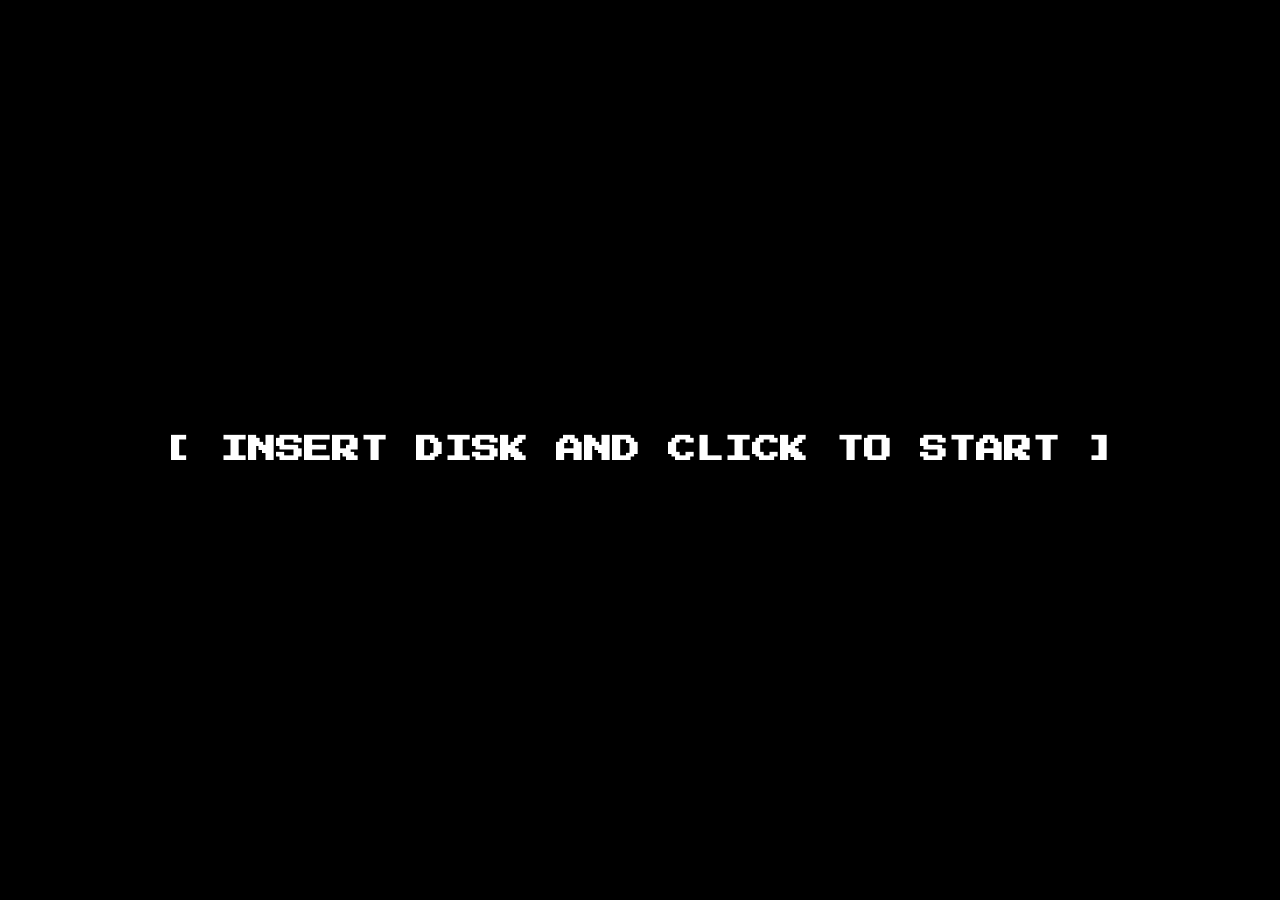
<file: Music_Disk/index.html>
<!DOCTYPE html>
<html lang="de">
<head>
    <meta charset="UTF-8">
    <meta name="viewport" content="width=device-width, initial-scale=1.0">
    <title>Retro Scene Music-Disk</title>
    <link rel="stylesheet" href="style.css">
    <!-- Retro Fonts laden -->
    <link href="https://fonts.googleapis.com/css2?family=Press+Start+2P&family=VT323&display=swap" rel="stylesheet">
</head>
<body class="theme-c64"> <!-- Start-Theme ist C64 -->

    <!-- Boot Screen: Notwendig für Web Audio API Start -->
    <div id="boot-screen">
        <h1 class="blink">[ INSERT DISK AND CLICK TO START ]</h1>
    </div>

    <!-- Haupt-Demo-Interface (anfangs versteckt) -->
    <div id="demo-container" class="hidden">
        
        <!-- ZONE 1: Das Spektakel (40% Höhe) -->
        <div id="visual-zone">
            <canvas id="demo-canvas"></canvas>
            <div class="scanlines"></div> <!-- CRT Monitor Effekt -->
        </div>

        <!-- ZONE 2 & 3: Player und Museum (50% Höhe) -->
        <div id="ui-zone">
            
            <!-- Linke Spalte: Player & Tracklist -->
            <div id="player-panel">
                <div class="system-tabs">
                    <button class="tab-btn active" onclick="setTheme('theme-c64')">C64</button>
                    <button class="tab-btn" onclick="setTheme('theme-amiga')">AMIGA</button>
                    <button class="tab-btn" onclick="setTheme('theme-atari')">ATARI ST</button>
                </div>
                
                <ul id="tracklist">

                    <!-- Die anderen Tracks werden später dynamisch per JS geladen -->
                </ul>
                
                <div class="controls">
                    <button id="btn-prev">⏮</button>
                    <button id="btn-play">▶ / ⏸</button>
                    <button id="btn-next">⏭</button>
                </div>
                <!-- NEU: Lautstärkeregler -->
                <div class="volume-control">
                    <label>VOL</label>
                    <input type="range" id="volume-slider" min="0" max="1" step="0.01" value="0.5">
                </div>
            </div>

            <!-- Rechte Spalte: Museum / Info -->
            <div id="museum-panel">
                <div class="museum-header">
                    <h2>>>> INFO: MOS Technology SID 6581</h2>
                </div>
                <div class="museum-content" id="info-text">
                    <p>Der Sound Interface Device (SID) wurde von Bob Yannes entwickelt. Er ist kein simpler "Piepser", sondern ein vollwertiger, subtraktiver Synthesizer auf einem Chip.</p>
                    <p><strong>Aktueller Composer: Rob Hubbard</strong><br>
                    Der Brite Rob Hubbard gilt als der Vater der C64-Musik. Er meisterte die Pulsweitenmodulation (PWM) und kreierte "wabernde", extrem fette Basslines.</p>
                    <p class="blinking-cursor">_</p>
                </div>
            </div>

        </div>

        <!-- ZONE 4: Der Sinus-Scroller (10% Höhe) -->
        <div id="scroller-zone">
            <canvas id="scroller-canvas"></canvas>
        </div>

    </div>

    <script src="app.js"></script>
</body>
</html>
</file>
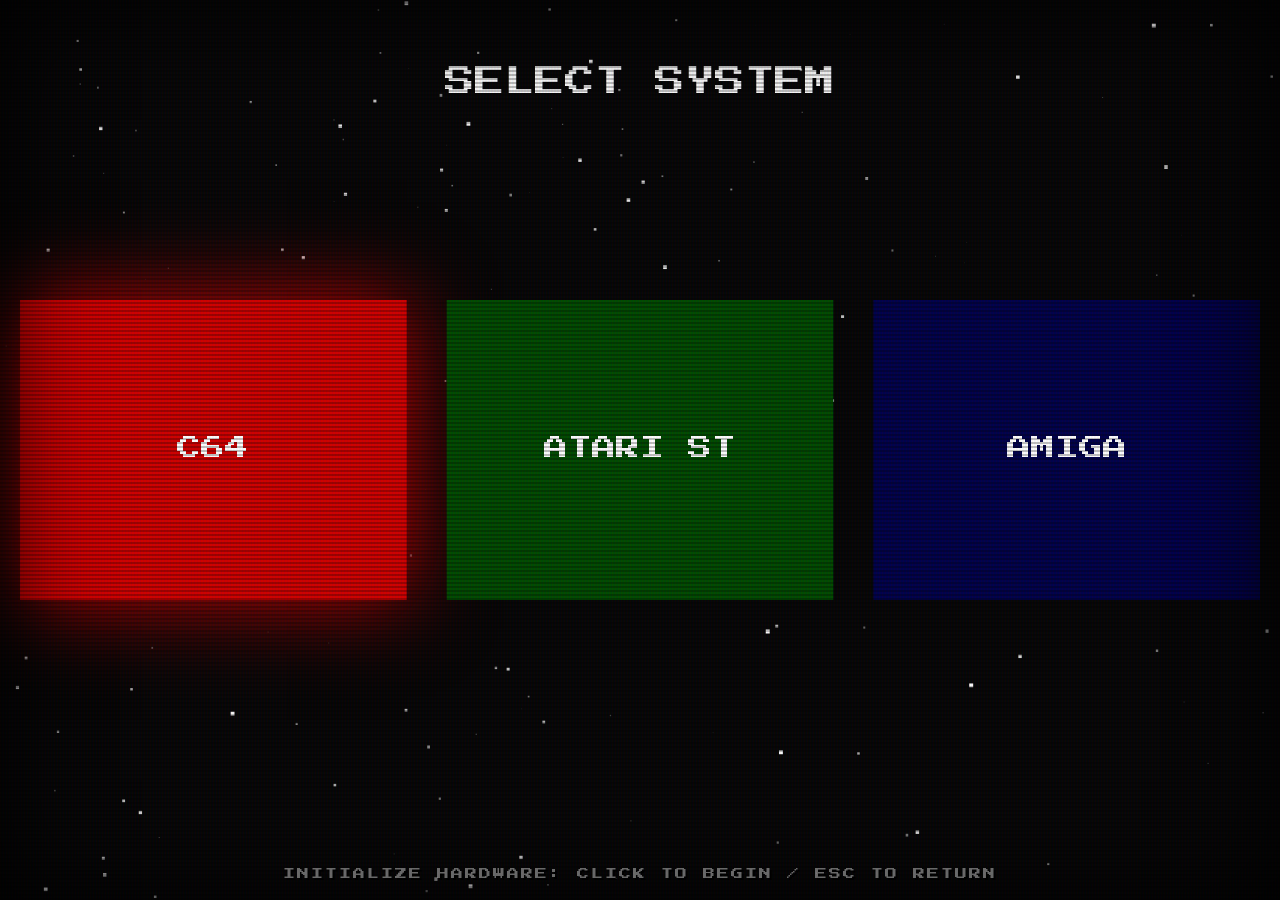
<file: The Last Machine.html>
<!DOCTYPE html>
<html lang="de">
<head>
    <meta charset="UTF-8">
    <meta name="viewport" content="width=device-width, initial-scale=1.0">
    <title>Assembly Winner - True SID Synthesis Edition</title>
    <style>
        @import url('https://fonts.googleapis.com/css2?family=Press+Start+2P&display=swap');
        body, html { margin: 0; padding: 0; width: 100%; height: 100%; background-color: #000; overflow: hidden; font-family: 'Press Start 2P', monospace; user-select: none; cursor: default; }
        #canvas-container { position: relative; width: 100vw; height: 100vh; }
        canvas { display: block; width: 100%; height: 100%; }
        .crt-overlay {
            position: absolute; top: 0; left: 0; width: 100vw; height: 100vh; pointer-events: none; z-index: 10;
            background: linear-gradient(rgba(18, 16, 16, 0) 50%, rgba(0, 0, 0, 0.25) 50%), linear-gradient(90deg, rgba(255, 0, 0, 0.06), rgba(0, 255, 0, 0.02), rgba(0, 0, 255, 0.06));
            background-size: 100% 4px, 3px 100%; box-shadow: inset 0 0 100px rgba(0,0,0,0.95);
        }
        .scanlines { animation: scroll 10s linear infinite; }
        @keyframes scroll { 0% { background-position: 0 0; } 100% { background-position: 0 100vh; } }
        #instruction { position: absolute; bottom: 20px; width: 100%; text-align: center; color: rgba(255,255,255,0.4); font-size: 12px; z-index: 20; text-shadow: 2px 2px 0 #000; letter-spacing: 2px; transition: opacity 1s; }
    </style>
</head>
<body>

<div id="instruction">INITIALIZE HARDWARE: CLICK TO BEGIN / ESC TO RETURN</div>
<div class="crt-overlay scanlines"></div>
<div id="canvas-container"><canvas id="screen"></canvas></div>

<script>
/**
 * ---------------------------------------------------------
 * DEMOSCENE ENGINE vFINAL (TRUE SID SYNTHESIS EDITION)
 * 100% Procedural Hardware Simulation & 15 Visual Effects
 * ---------------------------------------------------------
 */
const canvas = document.getElementById('screen');
const ctx = canvas.getContext('2d');
let w, h, state = 'MENU', t = 0;
let mouseX = 0, mouseY = 0, beatPulse = 0;

const mtf = (note) => note ? 440 * Math.pow(2, (note - 69) / 12) : 0;
const e0 = new Array(32).fill(0); 

// --- BARE METAL AUDIO ENGINE ---
const AudioEngine = (function() {
    let actx, activeSystem = null, timerID;
    let nextNoteTime = 0, currentStep = 0, currentOrder = 0;
    
    // Hardware Emulation Nodes
    let amigaDelay, amigaFeedback, amigaFilter;
    let ymBitcrusher;
    let clipperCurve; // For True SID PWM
    let noiseBuffer;  // Shared noise for SID & YM
    let paulaSamples = {};

    // --- TRACK 1: C64 (SID) - True PWM & Aggressive Arr. ---
    const songC64 = {
        speed: 0.105, 
        orders: [0, 1, 2, 3, 4, 5, 2, 6, 7, 8, 4, 5, 9, 0], 
        visuals: [0, 0, 0, 1, 1, 2, 2, 3, 3, 4, 4, 1, 2, 0],
        patterns: [
            { // 0: Dark Intro
                bass: [36,0,36,0,36,36,36,0, 32,0,32,0,32,32,32,0, 39,0,39,0,39,39,39,0, 34,0,34,0,34,34,34,0],
                drums:[1,0,0,0,2,0,0,0, 1,0,0,0,2,0,0,0, 1,0,0,0,2,0,0,0, 1,0,0,0,2,0,0,0], arp: e0, lead: e0 
            },
            { // 1: Arp Build
                bass: [36,0,36,0,36,36,36,0, 32,0,32,0,32,32,32,0, 39,0,39,0,39,39,39,0, 34,0,34,0,34,34,34,0],
                drums:[1,0,0,0,2,0,0,0, 1,0,1,0,2,0,0,0, 1,0,0,0,2,0,0,0, 1,0,1,0,2,0,0,0],
                arp:  [[60,63,67],0,[60,63,67],0,[60,63,67],0,[60,63,67],0, [56,60,63],0,[56,60,63],0,[56,60,63],0,[56,60,63],0, [63,67,70],0,[63,67,70],0,[63,67,70],0,[63,67,70],0, [58,62,65],0,[58,62,65],0,[58,62,65],0,[58,62,65],0], lead: e0 
            },
            { // 2: Main Hook
                bass: [36,0,36,0,36,36,36,0, 32,0,32,0,32,32,32,0, 39,0,39,0,39,39,39,0, 34,0,34,0,34,34,34,0],
                drums:[1,0,0,0,2,0,0,0, 1,0,1,0,2,0,0,0, 1,0,0,0,2,0,0,0, 1,0,1,0,2,0,0,0],
                arp:  [[60,63,67],0,[60,63,67],0,[60,63,67],0,[60,63,67],0, [56,60,63],0,[56,60,63],0,[56,60,63],0,[56,60,63],0, [63,67,70],0,[63,67,70],0,[63,67,70],0,[63,67,70],0, [58,62,65],0,[58,62,65],0,[58,62,65],0,[58,62,65],0], 
                lead: [60,0,63,0,67,0,0,63, 60,0,0,0,0,0,0,0, 67,0,70,0,75,0,0,70, 65,0,0,0,0,0,0,0] 
            },
            { // 3: Pumping Bridge
                bass: [36,36,36,36,36,36,36,36, 32,32,32,32,32,32,32,32, 39,39,39,39,39,39,39,39, 34,34,34,34,34,34,34,34],
                drums:[1,0,0,0,2,0,0,0, 1,0,0,0,2,0,0,0, 1,0,0,0,2,0,0,0, 1,0,1,0,2,2,2,2],
                arp:  [[60,63,67],0,[60,63,67],0,[60,63,67],0,[60,63,67],0, [56,60,63],0,[56,60,63],0,[56,60,63],0,[56,60,63],0, [63,67,70],0,[63,67,70],0,[63,67,70],0,[63,67,70],0, [58,62,65],0,[58,62,65],0,[58,62,65],0,[58,62,65],0], 
                lead: [72,0,75,0,79,0,0,75, 72,0,0,0,0,0,0,0, 79,0,82,0,87,0,0,82, 77,0,0,0,0,0,0,0] 
            },
            { // 4: The Epic Chorus
                bass: [48,0,48,0,48,0,48,0, 44,0,44,0,44,0,44,0, 51,0,51,0,51,0,51,0, 46,0,46,0,46,0,46,0],
                drums:[1,0,2,0,1,0,2,0, 1,0,2,0,1,0,2,0, 1,0,2,0,1,0,2,0, 1,0,2,0,1,1,2,2],
                arp:  [[72,75,79],0,[72,75,79],0,[72,75,79],0,[72,75,79],0, [68,72,75],0,[68,72,75],0,[68,72,75],0,[68,72,75],0, [75,79,82],0,[75,79,82],0,[75,79,82],0,[75,79,82],0, [70,74,77],0,[70,74,77],0,[70,74,77],0,[70,74,77],0], 
                lead: [84,0,0,84,0,82,0,79, 75,0,0,0,0,0,0,0, 87,0,0,87,0,84,0,82, 77,0,0,0,0,0,0,0] 
            },
            { // 5: Apotheosis (Maximum Drive)
                bass: [48,48,48,48,48,48,48,48, 44,44,44,44,44,44,44,44, 51,51,51,51,51,51,51,51, 46,46,46,46,46,46,46,46],
                drums:[1,2,1,2,1,2,1,2, 1,2,1,2,1,2,1,2, 1,2,1,2,1,2,1,2, 1,2,1,2,1,2,1,2], 
                arp:  [[72,75,79],0,[72,75,79],0,[72,75,79],0,[72,75,79],0, [68,72,75],0,[68,72,75],0,[68,72,75],0,[68,72,75],0, [75,79,82],0,[75,79,82],0,[75,79,82],0,[75,79,82],0, [70,74,77],0,[70,74,77],0,[70,74,77],0,[70,74,77],0], 
                lead: [84,0,82,0,79,0,82,0, 84,0,82,0,79,0,82,0, 87,0,84,0,82,0,84,0, 87,0,84,0,82,0,84,0] 
            },
            { // 6: Arp Solo Build
                bass: [36,36,36,36,36,36,36,36, 36,36,36,36,36,36,36,36, 36,36,36,36,36,36,36,36, 36,36,36,36,36,36,36,36],
                drums:[1,0,0,0,2,0,0,0, 1,0,0,0,2,0,0,0, 1,0,0,0,2,0,0,0, 1,0,0,0,2,1,2,1],
                arp:  [[72,75,79],0,[72,75,79],0,[72,75,79],0,[72,75,79],0, [75,79,82],0,[75,79,82],0,[75,79,82],0,[75,79,82],0, [79,82,86],0,[79,82,86],0,[79,82,86],0,[79,82,86],0, [84,87,91],0,[84,87,91],0,[84,87,91],0,[84,87,91],0], lead: e0 
            },
            { // 7: Arp Solo Climax
                bass: [36,0,36,0,36,0,36,0, 36,0,36,0,36,0,36,0, 36,0,36,0,36,0,36,0, 36,0,36,0,36,0,36,0],
                drums:[1,0,0,0,2,0,0,0, 1,0,0,0,2,0,0,0, 1,0,0,0,2,0,0,0, 1,0,0,0,2,0,0,0],
                arp: e0, lead: [84,0,82,0,79,0,75,0, 72,0,0,0,0,0,0,0, 91,0,87,0,84,0,79,0, 75,0,0,0,0,0,0,0] 
            },
            { // 8: Drop preparation
                bass: [36,36,36,36,36,36,36,36, 36,36,36,36,36,36,36,36, 36,36,36,36,36,36,36,36, 36,36,36,36,36,36,36,36],
                drums:[1,0,0,0,2,0,0,0, 1,0,0,0,2,0,0,0, 1,0,0,0,2,0,0,0, 1,1,1,1,2,2,2,2],
                arp:  [[60,63,67],0,[60,63,67],0,[60,63,67],0,[60,63,67],0, [63,67,70],0,[63,67,70],0,[63,67,70],0,[63,67,70],0, [67,70,75],0,[67,70,75],0,[67,70,75],0,[67,70,75],0, [70,74,79],0,[70,74,79],0,[70,74,79],0,[70,74,79],0], 
                lead: [84,84,82,82,79,79,75,75, 72,0,0,0,0,0,0,0, 91,91,87,87,84,84,79,79, 75,0,0,0,0,0,0,0] 
            },
            { // 9: Breakdown End
                bass: [24,0,0,0,0,0,0,0, 24,0,0,0,0,0,0,0, 24,0,0,0,0,0,0,0, 24,0,0,0,0,0,0,0],
                drums:[1,0,0,0,0,0,0,0, 0,0,0,0,0,0,0,0, 1,0,0,0,0,0,0,0, 0,0,0,0,0,0,0,0], arp: e0, lead: e0 
            }
        ]
    };

    // --- TRACK 2: ATARI ST (YM) ---
    const songST = {
        speed: 0.10, orders: [0, 1, 2, 3, 4, 3, 5, 6, 7, 8, 5, 2, 3, 9], visuals: [0, 0, 0, 1, 1, 2, 2, 3, 3, 4, 4, 1, 0, 0],
        patterns: [
            { bass: [33,0,33,0, 33,0,21,0, 33,0,33,0, 21,0,33,0, 29,0,29,0, 29,0,17,0, 29,0,29,0, 17,0,29,0], lead1: e0, drums: [1,0,0,0, 2,0,0,0, 1,0,1,0, 2,0,0,0, 1,0,0,0, 2,0,0,0, 1,0,1,0, 2,0,0,0], arp: e0 },
            { bass: [33,0,33,0, 33,0,21,0, 33,0,33,0, 21,0,33,0, 29,0,29,0, 29,0,17,0, 29,0,29,0, 17,0,29,0], lead1: [69,0,0,0, 76,0,0,0, 81,0,0,0, 76,0,0,0, 65,0,0,0, 72,0,0,0, 77,0,0,0, 72,0,0,0], drums: [1,0,0,0, 2,0,0,0, 1,0,1,0, 2,0,0,0, 1,0,0,0, 2,0,0,0, 1,0,1,0, 2,0,0,0], arp: e0 },
            { bass: [33,0,33,0, 33,0,21,0, 33,0,33,0, 21,0,33,0, 36,0,36,0, 36,0,24,0, 36,0,36,0, 24,0,36,0], lead1: [81,0,0,0, 88,0,0,0, 93,0,0,0, 88,0,0,0, 84,0,0,0, 91,0,0,0, 96,0,0,0, 91,0,0,0], drums: [1,0,0,0, 2,0,0,0, 1,0,1,0, 2,0,0,0, 1,0,0,0, 2,0,0,0, 1,0,1,0, 2,0,0,2], arp: [[69,72,76],0,[69,72,76],0,[69,72,76],0,[69,72,76],0, [69,72,76],0,[69,72,76],0,[69,72,76],0,[69,72,76],0, [72,76,79],0,[72,76,79],0,[72,76,79],0,[72,76,79],0, [72,76,79],0,[72,76,79],0,[72,76,79],0,[72,76,79],0] },
            { bass: [29,0,29,0, 29,0,17,0, 29,0,29,0, 17,0,29,0, 28,0,28,0, 28,0,16,0, 28,0,28,0, 16,0,28,0], lead1: [77,0,72,0, 69,0,0,0, 77,0,72,0, 69,0,0,0, 76,0,71,0, 68,0,0,0, 76,0,71,0, 68,0,0,0], drums: [1,0,0,0, 2,0,0,0, 1,0,1,0, 2,0,0,0, 1,0,0,0, 2,0,0,0, 1,0,1,0, 2,1,2,1], arp: [[65,69,72],0,[65,69,72],0,[65,69,72],0,[65,69,72],0, [65,69,72],0,[65,69,72],0,[65,69,72],0,[65,69,72],0, [64,68,71],0,[64,68,71],0,[64,68,71],0,[64,68,71],0, [64,68,71],0,[64,68,71],0,[64,68,71],0,[64,68,71],0] },
            { bass: [33,33,21,33, 0,21,33,0, 33,33,21,33, 0,21,33,0, 29,29,17,29, 0,17,29,0, 29,29,17,29, 0,17,29,0], lead1: [81,76,72,69, 72,76,81,84, 81,76,72,69, 72,76,81,84, 77,72,69,65, 69,72,77,81, 77,72,69,65, 69,72,77,81], drums: [1,2,1,2, 1,2,1,2, 1,2,1,2, 1,2,1,2, 1,2,1,2, 1,2,1,2, 1,2,1,2, 1,2,1,2], arp: e0 },
            { bass: [33,0,0,0, 33,0,0,0, 33,0,0,0, 33,0,0,0, 29,0,0,0, 29,0,0,0, 29,0,0,0, 29,0,0,0], lead1: [81,0,0,0, 0,0,0,0, 0,0,0,0, 0,0,0,0, 77,0,0,0, 0,0,0,0, 0,0,0,0, 0,0,0,0], drums: [1,0,0,0, 2,0,0,0, 1,0,1,0, 2,0,0,0, 1,0,0,0, 2,0,0,0, 1,0,1,0, 2,0,0,0], arp: [[69,72,76],0,0,0,[69,72,76],0,0,0,[69,72,76],0,0,0,[69,72,76],0,0,0, [65,69,72],0,0,0,[65,69,72],0,0,0,[65,69,72],0,0,0,[65,69,72],0,0,0] },
            { bass: [33,33,33,33, 33,33,33,33, 33,33,33,33, 33,33,33,33, 29,29,29,29, 29,29,29,29, 29,29,29,29, 29,29,29,29], lead1: e0, drums: [1,1,1,1, 1,1,1,1, 1,1,1,1, 1,1,1,1, 1,1,1,1, 1,1,1,1, 1,1,1,1, 1,1,1,1], arp: [[69,72,76],0,[69,72,76],0,[69,72,76],0,[69,72,76],0, [69,72,76],0,[69,72,76],0,[69,72,76],0,[69,72,76],0, [65,69,72],0,[65,69,72],0,[65,69,72],0,[65,69,72],0, [65,69,72],0,[65,69,72],0,[65,69,72],0,[65,69,72],0] },
            { bass: [33,0,33,0, 21,0,33,0, 33,0,33,0, 21,0,33,0, 36,0,36,0, 24,0,36,0, 36,0,36,0, 24,0,36,0], lead1: e0, drums: [1,0,2,0, 1,0,2,0, 1,0,2,0, 1,0,2,0, 1,0,2,0, 1,0,2,0, 1,0,2,0, 1,0,2,0], arp: [[81,84,88],0,[81,84,88],0,[81,84,88],0,[81,84,88],0, [81,84,88],0,[81,84,88],0,[81,84,88],0,[81,84,88],0, [84,88,93],0,[84,88,93],0,[84,88,93],0,[84,88,93],0, [84,88,93],0,[84,88,93],0,[84,88,93],0,[84,88,93],0] },
            { bass: [29,0,29,0, 17,0,29,0, 29,0,29,0, 17,0,29,0, 28,0,28,0, 16,0,28,0, 28,0,28,0, 16,0,28,0], lead1: e0, drums: [1,0,2,0, 1,0,2,0, 1,0,2,0, 1,0,2,0, 1,0,2,0, 1,0,2,0, 1,0,2,0, 1,1,2,2], arp: [[77,81,84],0,[77,81,84],0,[77,81,84],0,[77,81,84],0, [77,81,84],0,[77,81,84],0,[77,81,84],0,[77,81,84],0, [76,79,83],0,[76,79,83],0,[76,79,83],0,[76,79,83],0, [76,79,83],0,[76,79,83],0,[76,79,83],0,[76,79,83],0] },
            { bass: [21,0,0,0,0,0,0,0, 0,0,0,0,0,0,0,0, 0,0,0,0,0,0,0,0, 0,0,0,0,0,0,0,0], lead1: e0, drums: [1,0,0,0,0,0,0,0], arp: e0 }
        ]
    };

    // --- TRACK 3: AMIGA (Paula) ---
    const songAmiga = {
        speed: 0.115, orders: [0, 1, 2, 3, 4, 5, 6, 7, 4, 5, 8, 9, 2, 3, 1, 0], visuals: [0, 0, 0, 1, 1, 2, 2, 3, 3, 4, 4, 2, 1, 0, 0, 0],
        patterns: [
            { bass: [31,0,0,31, 0,31,43,0, 31,0,0,31, 0,31,43,0, 26,0,0,26, 0,26,38,0, 26,0,0,26, 0,26,38,0], chord: e0, lead: e0, drums:[1,0,0,0, 2,0,0,0, 1,0,1,0, 2,0,0,0, 1,0,0,0, 2,0,0,0, 1,0,1,0, 2,0,0,0] },
            { bass: [31,0,0,31, 0,31,43,0, 31,0,0,31, 0,31,43,0, 26,0,0,26, 0,26,38,0, 26,0,0,26, 0,26,38,0], chord:[[55,58,62,65],0,0,0,0,0,0,0, 0,0,0,0,0,0,0,0, [50,53,57,60],0,0,0,0,0,0,0, 0,0,0,0,0,0,0,0], lead: e0, drums:[1,0,0,0, 2,0,0,0, 1,0,1,0, 2,0,0,0, 1,0,0,0, 2,0,0,0, 1,0,1,0, 2,0,0,1] },
            { bass: [31,0,0,31, 0,31,43,0, 31,0,0,31, 0,31,43,0, 33,0,0,33, 0,33,45,0, 33,0,0,33, 0,33,45,0], chord:[[55,58,62,65],0,0,0,0,0,0,0, 0,0,0,0,0,0,0,0, [57,60,64,67],0,0,0,0,0,0,0, 0,0,0,0,0,0,0,0], lead: [67,0,0,0, 0,0,70,0, 74,0,0,0, 0,0,0,0, 79,0,0,0, 74,0,0,0, 70,0,0,0, 0,0,0,0], drums:[1,0,0,0, 2,0,0,0, 1,0,1,0, 2,0,0,0, 1,0,0,0, 2,0,0,0, 1,0,1,0, 2,0,0,0] },
            { bass: [31,0,0,31, 0,31,43,0, 31,0,0,31, 0,31,43,0, 26,0,0,26, 0,26,38,0, 26,0,0,26, 0,26,38,0], chord:[[55,58,62,65],0,0,0,0,0,0,0, 0,0,0,0,0,0,0,0, [50,53,57,60],0,0,0,0,0,0,0, 0,0,0,0,0,0,0,0], lead: [67,0,0,0, 0,0,70,0, 74,0,0,0, 0,0,0,0, 72,0,0,0, 69,0,0,0, 65,0,0,0, 0,0,0,0], drums:[1,0,0,0, 2,0,0,0, 1,0,1,0, 2,0,0,0, 1,0,0,0, 2,0,0,0, 1,0,1,0, 2,1,2,1] },
            { bass: [31,0,0,31, 0,31,43,0, 31,0,0,31, 0,31,43,0, 33,0,0,33, 0,33,45,0, 33,0,0,33, 0,33,45,0], chord:[[55,58,62,65],0,0,0,0,0,0,0, 0,0,0,0,0,0,0,0, [57,60,64,67],0,0,0,0,0,0,0, 0,0,0,0,0,0,0,0], lead: [67,0,0,70, 0,0,74,0, 79,0,0,74, 0,0,70,0, 69,0,0,72, 0,0,76,0, 81,0,0,76, 0,0,72,0], drums:[1,0,0,0, 2,0,0,0, 1,0,1,0, 2,0,0,0, 1,0,0,0, 2,0,0,0, 1,0,1,0, 2,0,0,0] },
            { bass: [31,0,0,31, 0,31,43,0, 31,0,0,31, 0,31,43,0, 36,0,0,36, 0,36,48,0, 36,0,0,36, 0,36,48,0], chord:[[55,58,62,65],0,0,0,0,0,0,0, 0,0,0,0,0,0,0,0, [60,64,67,70],0,0,0,0,0,0,0, 0,0,0,0,0,0,0,0], lead: [67,0,0,70, 0,0,74,0, 79,0,0,74, 0,0,70,0, 72,0,0,76, 0,0,79,0, 84,0,0,79, 0,0,76,0], drums:[1,0,0,0, 2,0,0,0, 1,0,1,0, 2,0,0,0, 1,0,0,0, 2,0,0,0, 1,0,1,0, 2,1,2,1] },
            { bass: [31,0,31,0, 31,0,31,0, 31,0,31,0, 31,0,31,0, 26,0,26,0, 26,0,26,0, 26,0,26,0, 26,0,26,0], chord: e0, lead: [67,70,74,79, 74,70,67,70, 67,70,74,79, 74,70,67,70, 69,72,76,81, 76,72,69,72, 69,72,76,81, 76,72,69,72], drums:[1,0,0,0, 2,0,0,0, 1,0,0,0, 2,0,0,0, 1,0,0,0, 2,0,0,0, 1,0,0,0, 2,0,0,0] },
            { bass: [31,0,31,0, 31,0,31,0, 31,0,31,0, 31,0,31,0, 33,0,33,0, 33,0,33,0, 33,0,33,0, 33,0,33,0], chord: e0, lead: [67,70,74,79, 81,79,74,70, 67,70,74,79, 81,79,74,70, 69,72,76,81, 84,81,76,72, 69,72,76,81, 84,81,76,72], drums:[1,0,0,0, 2,0,0,0, 1,0,0,0, 2,0,0,0, 1,0,0,0, 2,0,0,0, 1,1,1,1, 2,2,2,2] },
            { bass: [38,0,0,38, 0,38,50,0, 38,0,0,38, 0,38,50,0, 36,0,0,36, 0,36,48,0, 36,0,0,36, 0,36,48,0], chord:[[62,65,69,72],0,0,0,0,0,0,0, 0,0,0,0,0,0,0,0, [60,64,67,70],0,0,0,0,0,0,0, 0,0,0,0,0,0,0,0], lead: [86,0,0,0, 0,0,0,0, 81,0,0,0, 0,0,0,0, 84,0,0,0, 0,0,0,0, 79,0,0,0, 0,0,0,0], drums:[1,0,0,0, 2,0,0,0, 1,0,1,0, 2,0,0,0, 1,0,0,0, 2,0,0,0, 1,0,1,0, 2,0,0,0] },
            { bass: [38,0,0,38, 0,38,50,0, 38,0,0,38, 0,38,50,0, 34,0,0,34, 0,34,46,0, 34,0,0,34, 0,34,46,0], chord:[[62,65,69,72],0,0,0,0,0,0,0, 0,0,0,0,0,0,0,0, [58,62,65,69],0,0,0,0,0,0,0, 0,0,0,0,0,0,0,0], lead: [86,0,0,0, 0,0,0,0, 81,0,0,0, 0,0,0,0, 82,0,0,0, 0,0,0,0, 77,0,0,0, 0,0,0,0], drums:[1,0,0,0, 2,0,0,0, 1,0,1,0, 2,0,0,0, 1,0,0,0, 2,0,0,0, 1,0,1,0, 2,1,2,1] }
        ]
    };

    function init() {
        if(!actx) {
            actx = new (window.AudioContext || window.webkitAudioContext)();
            
            // Generate Noise Buffer (Used for C64 Snare & YM2149 Drums)
            let noiseLen = actx.sampleRate * 2;
            noiseBuffer = actx.createBuffer(1, noiseLen, actx.sampleRate);
            let nData = noiseBuffer.getChannelData(0);
            for(let i=0; i<noiseLen; i++) nData[i] = Math.random() * 2 - 1;

            // True SID PWM Clipper Curve
            clipperCurve = new Float32Array(256);
            for(let i=0; i<256; i++) clipperCurve[i] = (i > 128) ? 1 : -1;

            // YM2149 Bitcrusher
            ymBitcrusher = actx.createWaveShaper();
            let ymCurve = new Float32Array(1024);
            for(let i=0; i<1024; i++) ymCurve[i] = Math.round(((i/1024)*2-1) * 8) / 8;
            ymBitcrusher.curve = ymCurve;
            ymBitcrusher.connect(actx.destination);

            // Amiga Paula Setup
            amigaFilter = actx.createBiquadFilter();
            amigaFilter.type = 'lowpass'; amigaFilter.frequency.value = 3300; 
            amigaDelay = actx.createDelay(); amigaDelay.delayTime.value = 0.38;
            amigaFeedback = actx.createGain(); amigaFeedback.gain.value = 0.4;
            amigaDelay.connect(amigaFeedback); amigaFeedback.connect(amigaDelay);
            amigaDelay.connect(amigaFilter); amigaFilter.connect(actx.destination);

            let len = 128;
            paulaSamples.bass = actx.createBuffer(1, len, actx.sampleRate);
            let bDat = paulaSamples.bass.getChannelData(0);
            for(let i=0; i<len; i++) bDat[i] = (Math.sin(i/len*Math.PI*2) + 0.5*Math.sin(i/len*Math.PI*4)) * (1-(i/len)); 
            
            paulaSamples.chord = actx.createBuffer(1, len, actx.sampleRate);
            let cDat = paulaSamples.chord.getChannelData(0);
            for(let i=0; i<len; i++) cDat[i] = Math.sin(i/len*Math.PI*2) * 0.8 + Math.sin(i/len*Math.PI*6) * 0.2; 

            paulaSamples.lead = actx.createBuffer(1, len, actx.sampleRate);
            let lDat = paulaSamples.lead.getChannelData(0);
            for(let i=0; i<len; i++) lDat[i] = (i/len < 0.5) ? 1 : -1; 
        }
    }

    // --- TRUE SID SYNTHESIS (8580) ---
    function playSID(time, pat, step) {
        let spd = songC64.speed;

        // BASS: Heavy Sawtooth with brutal analog filter sweep
        if (pat.bass[step]) {
            let osc = actx.createOscillator(), filter = actx.createBiquadFilter(), gain = actx.createGain();
            osc.type = 'sawtooth'; osc.frequency.value = mtf(pat.bass[step]); 
            filter.type = 'lowpass'; filter.Q.value = 16; // Screaming resonance
            filter.frequency.setValueAtTime(4500, time);
            filter.frequency.exponentialRampToValueAtTime(100, time + 0.05); // Super snappy envelope
            gain.gain.setValueAtTime(0.8, time); 
            gain.gain.setTargetAtTime(0, time + 0.05, 0.05); // Short snappy tail
            osc.connect(filter); filter.connect(gain); gain.connect(actx.destination); 
            osc.start(time); osc.stop(time + spd);
        }

        // ARP: Hardware multiplexing pulse chords
        if (pat.arp[step] && Array.isArray(pat.arp[step])) {
            let osc = actx.createOscillator(), shaper = actx.createWaveShaper(), gain = actx.createGain(); 
            osc.type = 'triangle'; // Base for PWM
            shaper.curve = clipperCurve; // PWM Clipper
            
            // 50Hz (20ms) Arp Multiplexing
            let dur = spd / 3;
            osc.frequency.setValueAtTime(mtf(pat.arp[step][0]), time);
            osc.frequency.setValueAtTime(mtf(pat.arp[step][1]), time + dur);
            osc.frequency.setValueAtTime(mtf(pat.arp[step][2]), time + dur*2);
            
            // Static PWM Offset for Arp
            let pwmOffset = actx.createConstantSource(); pwmOffset.offset.value = 0.2;
            pwmOffset.connect(shaper); pwmOffset.start(time); pwmOffset.stop(time+spd);

            gain.gain.setValueAtTime(0.18, time); gain.gain.setTargetAtTime(0, time + 0.05, 0.1);
            osc.connect(shaper); shaper.connect(gain); gain.connect(actx.destination); 
            osc.start(time); osc.stop(time + spd);
        }

        // LEAD: Floating PWM with LFO & Vibrato
        if (pat.lead[step]) {
            let osc = actx.createOscillator(), shaper = actx.createWaveShaper(), gain = actx.createGain(); 
            osc.type = 'triangle'; osc.frequency.value = mtf(pat.lead[step]);
            shaper.curve = clipperCurve; 
            
            // Vibrato LFO
            let vib = actx.createOscillator(), vibGain = actx.createGain();
            vib.type = 'sine'; vib.frequency.value = 6; vibGain.gain.value = 12;
            vib.connect(vibGain); vibGain.connect(osc.frequency); vib.start(time); vib.stop(time + spd * 4);
            
            // PWM Sweep LFO
            let pwmMod = actx.createOscillator(), pwmGain = actx.createGain();
            pwmMod.type = 'sine'; pwmMod.frequency.value = 2; // 2Hz sweep
            pwmGain.gain.value = 0.6; // Width
            pwmMod.connect(pwmGain); pwmGain.connect(shaper); pwmMod.start(time); pwmMod.stop(time + spd * 4);

            let decay = (currentOrder === 5 || currentOrder === 8) ? 0.05 : 0.1;
            gain.gain.setValueAtTime(0.35, time); gain.gain.setTargetAtTime(0, time + decay, 0.2);
            osc.connect(shaper); shaper.connect(gain); gain.connect(actx.destination); 
            osc.start(time); osc.stop(time + spd * 4);
        }

        // DRUMS: Hardware Register Simulation
        if (pat.drums[step]) {
            if (pat.drums[step] === 1) { 
                // SID KICK: Brutal Triangle Pitch Drop
                let osc = actx.createOscillator(), gain = actx.createGain();
                osc.type = 'triangle'; 
                osc.frequency.setValueAtTime(800, time); 
                osc.frequency.exponentialRampToValueAtTime(40, time + 0.04);
                gain.gain.setValueAtTime(1.0, time); gain.gain.exponentialRampToValueAtTime(0.01, time + 0.08);
                osc.connect(gain); gain.connect(actx.destination); osc.start(time); osc.stop(time + 0.1);
            } else { 
                // SID SNARE: Noise + Envelope
                let src = actx.createBufferSource(), filter = actx.createBiquadFilter(), gain = actx.createGain();
                src.buffer = noiseBuffer;
                filter.type = 'bandpass'; filter.frequency.value = 2000; filter.Q.value = 1;
                gain.gain.setValueAtTime(0.7, time); gain.gain.exponentialRampToValueAtTime(0.01, time + 0.08);
                src.connect(filter); filter.connect(gain); gain.connect(actx.destination); 
                src.start(time); src.stop(time + 0.1);
            }
        }
    }

    // --- ATARI ST YM2149 ENGINE ---
    function playYM2149(time, pat, step) {
        let spd = songST.speed;
        let playSynth = (note, dur, vol, isBuzzer, isLead) => {
            if(!note) return;
            let osc = actx.createOscillator(), gain = actx.createGain();
            osc.type = isBuzzer ? 'sawtooth' : 'square'; 
            osc.frequency.value = mtf(note);
            
            if (isLead) {
                let lfo = actx.createOscillator(), lfoGain = actx.createGain();
                lfo.type = 'sine'; lfo.frequency.value = 5; lfoGain.gain.value = 4;
                lfo.connect(lfoGain); lfoGain.connect(osc.frequency); lfo.start(time); lfo.stop(time + dur * 4);
                gain.gain.setValueAtTime(vol, time); gain.gain.setTargetAtTime(0, time + 0.1, 0.5); 
                osc.connect(gain); gain.connect(ymBitcrusher); osc.start(time); osc.stop(time + dur * 4);
            } else {
                gain.gain.setValueAtTime(vol, time); 
                gain.gain.exponentialRampToValueAtTime(0.001, time + dur * (isBuzzer ? 0.7 : 0.9));
                osc.connect(gain); gain.connect(ymBitcrusher); osc.start(time); osc.stop(time + dur);
            }
        };
        playSynth(pat.bass[step], spd, 0.4, true, false); 
        playSynth(pat.lead1[step], spd, 0.3, false, true); 

        if (pat.arp && pat.arp[step] && Array.isArray(pat.arp[step])) {
            let osc = actx.createOscillator(), gain = actx.createGain(); osc.type = 'square';
            osc.frequency.setValueAtTime(mtf(pat.arp[step][0]), time);
            osc.frequency.setValueAtTime(mtf(pat.arp[step][1]), time + spd/3);
            osc.frequency.setValueAtTime(mtf(pat.arp[step][2]), time + (spd/3)*2);
            gain.gain.setValueAtTime(0.15, time); gain.gain.linearRampToValueAtTime(0, time + spd);
            osc.connect(gain); gain.connect(ymBitcrusher); osc.start(time); osc.stop(time + spd);
        }

        if (pat.drums[step]) {
            let noise = actx.createBufferSource(), filter = actx.createBiquadFilter(), gain = actx.createGain(); 
            noise.buffer = noiseBuffer;
            if (pat.drums[step] === 1) {
                filter.type = 'lowpass'; filter.frequency.value = 300; 
                gain.gain.setValueAtTime(0.9, time); gain.gain.exponentialRampToValueAtTime(0.01, time + spd/2); 
            } else {
                filter.type = 'highpass'; filter.frequency.value = 1000; 
                gain.gain.setValueAtTime(0.6, time); gain.gain.exponentialRampToValueAtTime(0.01, time + spd/1.5); 
            }
            noise.connect(filter); filter.connect(gain); gain.connect(ymBitcrusher); noise.start(time); noise.stop(time+spd);
        }
    }

    // --- AMIGA PAULA ENGINE ---
    function playPaula(time, pat, step) {
        let spd = songAmiga.speed;
        let playSample = (buf, note, dur, vol, pan, toDelay) => {
            let src = actx.createBufferSource(), gain = actx.createGain(), panner = actx.createStereoPanner();
            src.buffer = buf; src.loop = true;
            src.playbackRate.value = mtf(note) / 261.63; // Base C4
            panner.pan.value = pan;
            gain.gain.setValueAtTime(vol, time); gain.gain.exponentialRampToValueAtTime(0.01, time + dur);
            src.connect(panner); panner.connect(gain); gain.connect(amigaFilter);
            if(toDelay) gain.connect(amigaDelay);
            src.start(time); src.stop(time + dur);
        };

        if (pat.chord[step] && Array.isArray(pat.chord[step])) {
            pat.chord[step].forEach((note, idx) => { playSample(paulaSamples.chord, note, spd*16, 0.2, idx%2===0?-0.8:0.8, false); });
        }
        if (pat.bass[step]) playSample(paulaSamples.bass, pat.bass[step], spd*2, 0.6, 0, false);
        if (pat.lead[step]) playSample(paulaSamples.lead, pat.lead[step], spd*6, 0.15, 0.5, true);
        
        if(pat.drums[step]) {
            let osc = actx.createOscillator(), gain = actx.createGain(); osc.type = 'sine';
            if(pat.drums[step] === 1) { 
                osc.frequency.setValueAtTime(160, time); osc.frequency.exponentialRampToValueAtTime(0.01, time + 0.1); 
                gain.gain.setValueAtTime(0.9, time); gain.gain.exponentialRampToValueAtTime(0.01, time + 0.1); 
            } else { 
                osc.type = 'square'; osc.frequency.setValueAtTime(300, time); 
                gain.gain.setValueAtTime(0.4, time); gain.gain.exponentialRampToValueAtTime(0.01, time + 0.1); 
            }
            osc.connect(gain); gain.connect(amigaFilter); osc.start(time); osc.stop(time + 0.1);
        }
    }

    function scheduler() {
        while (nextNoteTime < actx.currentTime + 0.1) {
            let song, playFn;
            if (activeSystem === 'C64') { song = songC64; playFn = playSID; }
            else if (activeSystem === 'ATARI') { song = songST; playFn = playYM2149; }
            else if (activeSystem === 'AMIGA') { song = songAmiga; playFn = playPaula; }
            
            if(song) {
                playFn(nextNoteTime, song.patterns[song.orders[currentOrder]], currentStep);
                if(currentStep % 4 === 0) beatPulse = 1.0;
                
                nextNoteTime += song.speed; currentStep++;
                if (currentStep >= 32) { currentStep = 0; currentOrder = (currentOrder + 1) % song.orders.length; }
            }
        }
        timerID = setTimeout(scheduler, 25);
    }

    return { 
        init, 
        play: (sys) => { if(actx && actx.state === 'suspended') actx.resume(); AudioEngine.stop(); activeSystem = sys; currentStep = 0; currentOrder = 0; nextNoteTime = actx.currentTime + 0.05; scheduler(); },
        stop: () => { clearTimeout(timerID); activeSystem = null; },
        getVisualState: () => {
            if (activeSystem === 'C64') return songC64.visuals[currentOrder];
            if (activeSystem === 'ATARI') return songST.visuals[currentOrder];
            if (activeSystem === 'AMIGA') return songAmiga.visuals[currentOrder];
            return 0;
        }
    };
})();

// --- UI & RENDER ---
function resize() { w = canvas.width = window.innerWidth; h = canvas.height = window.innerHeight; }
window.addEventListener('resize', resize); resize();
window.addEventListener('mousemove', e => { mouseX = e.clientX; mouseY = e.clientY; });
window.addEventListener('click', () => {
    document.getElementById('instruction').style.opacity = '0';
    AudioEngine.init();
    if (state === 'MENU') { const sw = w / 3; switchState(mouseX < sw ? 'C64' : mouseX < sw * 2 ? 'ATARI' : 'AMIGA'); }
});
window.addEventListener('keydown', e => { 
    if (e.key === 'Escape') { switchState('MENU'); document.getElementById('instruction').style.opacity = '1'; }
});

function switchState(newState) { state = newState; t = 0; if(state === 'MENU') AudioEngine.stop(); else AudioEngine.play(state); }

let stars = Array.from({length: 200}, () => ({x: Math.random()*2000, y: Math.random()*2000, z: Math.random()*2}));

function renderMenu() {
    ctx.fillStyle = '#050505'; ctx.fillRect(0, 0, w, h);
    ctx.fillStyle = 'white';
    stars.forEach(s => { s.y = (s.y + s.z * (2 + beatPulse * 5)) % h; ctx.globalAlpha = s.z/2; ctx.fillRect(s.x%w, s.y, s.z*2, s.z*2); }); ctx.globalAlpha = 1;

    const sw = w / 3, sys = ['C64', 'ATARI ST', 'AMIGA'], col = ['#4A0000', '#004A00', '#00004A'], hCol = ['#D00000', '#00D000', '#0000D0'];
    let hov = (mouseX < sw) ? 0 : (mouseX < sw * 2) ? 1 : 2;

    for (let i = 0; i < 3; i++) {
        let bump = (hov === i) ? beatPulse * 15 : 0;
        ctx.fillStyle = (hov === i) ? hCol[i] : col[i];
        ctx.shadowBlur = (hov === i) ? 80 : 0; ctx.shadowColor = ctx.fillStyle;
        ctx.fillRect(i * sw + 20 - bump, h/2 - 150 - bump, sw - 40 + bump*2, 300 + bump*2);
        ctx.shadowBlur = 0; ctx.fillStyle = '#FFF'; ctx.textAlign = 'center'; ctx.font = '24px "Press Start 2P"';
        ctx.fillText(sys[i], i * sw + sw/2, h/2 + 10);
    }
    ctx.fillStyle = '#FFF'; ctx.font = '30px "Press Start 2P"'; ctx.fillText("SELECT SYSTEM", w/2, 100 + Math.sin(t*3)*10);
}

// --- C64 VISUALS ---
let c64ScrollPos = 0;
function renderC64() {
    let vState = AudioEngine.getVisualState();
    ctx.fillStyle = '#4242e7'; ctx.fillRect(0, 0, w, h);
    const bw = 100; ctx.fillStyle = '#a8a8e7'; ctx.fillRect(bw, bw, w - bw*2, h - bw*2);

    if (vState === 0) { 
        let rasterY = (h/2) + Math.sin(t * 3) * (h/4);
        for(let i=0; i<40; i++) {
            let r = Math.floor(128 + Math.sin(i*0.2 + t*5)*127 + beatPulse*50), g = Math.floor(128 + Math.sin(i*0.2 + t*4)*127 + beatPulse*50), b = Math.floor(128 + Math.sin(i*0.2 + t*3)*127 + beatPulse*50);
            ctx.fillStyle = `rgb(${Math.min(255,r)},${Math.min(255,g)},${Math.min(255,b)})`; ctx.fillRect(bw, rasterY + i*4, w - bw*2, 4);
        }
        ctx.font = '30px "Press Start 2P"'; ctx.textAlign = 'left';
        c64ScrollPos -= 4; if(c64ScrollPos < -w*4) c64ScrollPos = w; 
        const txt = "COMMODORE 64 - BARE METAL AUDIO EDITION - TRUE PWM SYNTHESIS...   ";
        for(let i=0; i<txt.length; i++) {
            let cx = c64ScrollPos + (i * 35);
            if(cx > -50 && cx < w) {
                let cy = (h - 60) + Math.sin(t * 5 + i * 0.3) * 40 - (beatPulse * 15);
                ctx.fillStyle = '#000'; ctx.fillText(txt[i], cx+4, cy+4); ctx.fillStyle = '#FFF'; ctx.fillText(txt[i], cx, cy);
            }
        }
    } else if (vState === 1) { 
        let pSize = 20; 
        for(let x=bw; x<w-bw; x+=pSize) {
            for(let y=bw; y<h-bw; y+=pSize) {
                let val = Math.sin(x*0.01 + t*2) + Math.cos(y*0.02 + t) + Math.sin((x+y)*0.01 - t);
                let col = (val > 1) ? '#ffffff' : (val > 0) ? '#88ffff' : (val > -1) ? '#cc44cc' : '#4444cc'; 
                ctx.fillStyle = col; ctx.fillRect(x, y, pSize, pSize);
            }
        }
    } else if (vState === 2) { 
        ctx.fillStyle = '#000'; ctx.fillRect(bw, bw, w - bw*2, h - bw*2);
        let cols = ['#fff', '#f00', '#0f0', '#ff0', '#00f', '#f0f', '#0ff', '#aaa'];
        for(let i=0; i<8; i++) {
            let sx = w/2 + Math.sin(t*3 + i)*200, sy = h/2 + Math.cos(t*2 + i)*150;
            ctx.fillStyle = cols[i]; ctx.fillRect(sx-25, sy-25, 50, 50);
        }
    } else if (vState === 3) { 
        ctx.fillStyle = '#000'; ctx.fillRect(bw, bw, w - bw*2, h - bw*2);
        for(let y=bw; y<h-bw; y+=8) {
            let offset = Math.sin(y*0.01 + t*3) * 100;
            let width = Math.cos(y*0.015 + t*2) * 50 + 50;
            ctx.fillStyle = (Math.sin(y*0.05 + t*5) > 0) ? '#a8a8e7' : '#ffffff';
            ctx.fillRect(w/2 + offset - width/2, y, width, 8);
        }
    } else if (vState === 4) { 
        ctx.fillStyle = '#000'; ctx.fillRect(bw, bw, w - bw*2, h - bw*2);
        ctx.font = '20px "Press Start 2P"'; ctx.textAlign = 'center';
        let chars = "♠♣♥♦◘○◙♂♀♪♫☼►◄↕‼¶§▬↨↑↓→←∟↔▲▼";
        for(let x=bw+20; x<w-bw; x+=30) {
            let yOffset = (t*200 + x*12) % (h-bw*2);
            ctx.fillStyle = (x%2===0) ? '#88ffff' : '#00ff00';
            ctx.fillText(chars[Math.floor((t*10 + x)%chars.length)], x, bw + yOffset);
        }
    }
}

// --- ATARI ST VISUALS ---
const vCube = [[-1,-1,-1], [1,-1,-1], [1,1,-1], [-1,1,-1], [-1,-1,1], [1,-1,1], [1,1,1], [-1,1,1]];
const eCube = [[0,1],[1,2],[2,3],[3,0], [4,5],[5,6],[6,7],[7,4], [0,4],[1,5],[2,6],[3,7]];
const vPyr = [[0,-1,0], [-1,1,-1], [1,1,-1], [1,1,1], [-1,1,1]];
const fPyr = [[0,1,2, '#0F0'], [0,2,3, '#0A0'], [0,3,4, '#050'], [0,4,1, '#080'], [1,4,3,2, '#030']]; 

function renderST() {
    let vState = AudioEngine.getVisualState();
    ctx.fillStyle = '#000'; ctx.fillRect(0, 0, w, h);
    ctx.strokeStyle = '#333'; ctx.lineWidth = 2; ctx.strokeRect(100, 100, w-200, h-200);

    let angleX = t * 1.2, angleY = t * 0.8;

    if (vState === 0) { 
        let scale = 1.5 + (beatPulse * 0.3), proj = [];
        for(let v of vCube) {
            let x1 = v[0]*scale * Math.cos(angleY) - v[2]*scale * Math.sin(angleY), z1 = v[0]*scale * Math.sin(angleY) + v[2]*scale * Math.cos(angleY);
            let y2 = v[1]*scale * Math.cos(angleX) - z1 * Math.sin(angleX), z2 = v[1]*scale * Math.sin(angleX) + z1 * Math.cos(angleX);
            let fov = 400, z = z2 + 4; proj.push([(x1 * fov) / z + (w/2), (y2 * fov) / z + (h/2)]);
        }
        ctx.strokeStyle = `rgb(0, ${150 + beatPulse*105}, 0)`; ctx.lineWidth = 4 + beatPulse*2; ctx.beginPath();
        for(let e of eCube) { ctx.moveTo(proj[e[0]][0], proj[e[0]][1]); ctx.lineTo(proj[e[1]][0], proj[e[1]][1]); } ctx.stroke();
    } else if (vState === 1) { 
        let scale = 2.0, projV = [];
        for(let v of vPyr) {
            let x1 = v[0]*scale * Math.cos(angleY) - v[2]*scale * Math.sin(angleY), z1 = v[0]*scale * Math.sin(angleY) + v[2]*scale * Math.cos(angleY);
            let y2 = v[1]*scale * Math.cos(angleX) - z1 * Math.sin(angleX), z2 = v[1]*scale * Math.sin(angleX) + z1 * Math.cos(angleX);
            projV.push({ x: x1, y: y2, z: z2 }); 
        }
        let facesToDraw = [];
        for(let f of fPyr) {
            let p1 = projV[f[0]], p2 = projV[f[1]], p3 = projV[f[2]];
            let nz = (p2.x - p1.x)*(p3.y - p1.y) - (p2.y - p1.y)*(p3.x - p1.x);
            if(nz < 0) { facesToDraw.push({face: f, z: (p1.z + p2.z + p3.z) / 3}); }
        }
        facesToDraw.sort((a,b) => b.z - a.z); 
        for(let fd of facesToDraw) {
            let f = fd.face, fov = 400;
            ctx.fillStyle = f[f.length-1]; ctx.beginPath();
            for(let i=0; i<f.length-1; i++) {
                let pv = projV[f[i]], px = (pv.x * fov) / (pv.z + 4) + (w/2), py = (pv.y * fov) / (pv.z + 4) + (h/2);
                if(i===0) ctx.moveTo(px, py); else ctx.lineTo(px, py);
            }
            ctx.closePath(); ctx.fill(); ctx.stroke();
        }
    } else if (vState === 2) { 
        for(let i=0; i<40; i++) {
            let z = Math.sin(i*0.2 + t*2) * 100;
            let px = w/2 + Math.cos(i*0.2 + t*2) * 200 * (400/(z+400));
            let py = h/2 - 200 + i*10;
            let radius = 15 * (400/(z+400));
            ctx.fillStyle = (z>0) ? '#0A0' : '#050';
            ctx.beginPath(); ctx.arc(px, py, radius, 0, Math.PI*2); ctx.fill();
        }
    } else if (vState === 3) { 
        ctx.fillStyle = '#FFF';
        for(let i=0; i<200; i++) {
            let a = i * 0.13 + t, z = ((i * 10 - t*500) % 1000 + 1000) % 1000;
            let px = w/2 + (Math.cos(a)*200 * 400)/z, py = h/2 + (Math.sin(a)*200 * 400)/z, size = Math.max(1, 1000/z);
            ctx.fillRect(px, py, size, size);
        }
    } else if (vState === 4) { 
        ctx.strokeStyle = '#0F0'; ctx.lineWidth = 2;
        let cx1 = w/2 + Math.sin(t)*100, cy1 = h/2 + Math.cos(t*1.5)*100, cx2 = w/2 + Math.cos(t)*100, cy2 = h/2 + Math.sin(t*1.2)*100;
        for(let r=10; r<w; r+=20) {
            ctx.beginPath(); ctx.arc(cx1, cy1, r, 0, Math.PI*2); ctx.stroke();
            ctx.beginPath(); ctx.arc(cx2, cy2, r, 0, Math.PI*2); ctx.stroke();
        }
    }
}

// --- AMIGA VISUALS ---
let blitterTrails = [];
function renderAmiga() {
    let vState = AudioEngine.getVisualState();
    
    if (vState === 0) { 
        for(let y=0; y<h; y+=8) {
            let r = Math.floor((Math.sin(y*0.01 + t) + 1) * 127 + beatPulse*30), b = Math.floor((Math.cos(y*0.015 - t) + 1) * 127 + beatPulse*30);
            ctx.fillStyle = `rgb(${Math.min(255,r)}, 0, ${Math.min(255,b)})`; ctx.fillRect(0, y, w, 8);
        }
        let amX = (w/2) + Math.sin(t * 2) * (w/3), amY = (h/2 - 50) + Math.abs(Math.sin(t * 4)) * 150 - 150 - beatPulse*20;
        blitterTrails.push({x: amX, y: amY}); if(blitterTrails.length > 15) blitterTrails.shift();
        ctx.font = '80px "Press Start 2P"'; ctx.textAlign = 'center';
        for(let i=0; i<blitterTrails.length; i++) {
            ctx.fillStyle = `rgba(255, 255, 255, ${(i / blitterTrails.length) * 0.3})`; ctx.fillText("AMIGA", blitterTrails[i].x, blitterTrails[i].y);
        }
        ctx.fillStyle = '#FFF'; ctx.shadowBlur = 30; ctx.shadowColor = '#FFF'; ctx.fillText("AMIGA", amX, amY); ctx.shadowBlur = 0;
    } else if (vState === 1) { 
        ctx.save(); ctx.translate(w/2, h/2); ctx.rotate(t * 0.5);
        let zoom = Math.sin(t) * 2 + 3; ctx.scale(zoom, zoom);
        let cbSize = 40, viewLimit = Math.max(w,h) / zoom, startX = -viewLimit/2 - cbSize, endX = viewLimit/2 + cbSize;
        for(let x=startX; x<endX; x+=cbSize) {
            for(let y=startX; y<endX; y+=cbSize) {
                if((Math.floor(x/cbSize) + Math.floor(y/cbSize)) % 2 === 0) {
                    ctx.fillStyle = `rgb(0, ${100 + beatPulse*100}, 255)`; ctx.fillRect(x, y, cbSize, cbSize);
                } else { ctx.fillStyle = '#000'; ctx.fillRect(x, y, cbSize, cbSize); }
            }
        }
        ctx.restore();
    } else if (vState === 2) { 
        ctx.fillStyle = '#000'; ctx.fillRect(0,0,w,h);
        let scale = 2.0, angleX = t*1.5, angleY = t*1.1, projV = [];
        for(let v of vCube) { 
            let x1 = v[0]*scale * Math.cos(angleY) - v[2]*scale * Math.sin(angleY), z1 = v[0]*scale * Math.sin(angleY) + v[2]*scale * Math.cos(angleY);
            let y2 = v[1]*scale * Math.cos(angleX) - z1 * Math.sin(angleX), z2 = v[1]*scale * Math.sin(angleX) + z1 * Math.cos(angleX);
            projV.push({ x: x1, y: y2, z: z2 }); 
        }
        let facesToDraw = [];
        for(let f of [[0,1,2,3],[4,5,6,7],[0,4,7,3],[1,5,6,2],[0,1,5,4],[3,2,6,7]]) {
            let p1 = projV[f[0]], p2 = projV[f[1]], p3 = projV[f[2]];
            facesToDraw.push({face: f, z: (p1.z + p2.z + p3.z) / 3});
        }
        facesToDraw.sort((a,b) => b.z - a.z); 
        for(let fd of facesToDraw) {
            let f = fd.face, fov = 400;
            ctx.fillStyle = `rgba(0, 150, 255, 0.5)`; ctx.strokeStyle = '#FFF'; ctx.lineWidth = 1; ctx.beginPath();
            for(let i=0; i<f.length; i++) {
                let pv = projV[f[i]], px = (pv.x * fov) / (pv.z + 4) + (w/2), py = (pv.y * fov) / (pv.z + 4) + (h/2);
                if(i===0) ctx.moveTo(px, py); else ctx.lineTo(px, py);
            }
            ctx.closePath(); ctx.fill(); ctx.stroke();
        }
    } else if (vState === 3) { 
        ctx.fillStyle = '#000'; ctx.fillRect(0,0,w,h);
        ctx.fillStyle = '#00f'; ctx.fillRect(0, h/2, w, h/2); 
        for(let y=h/2; y<h; y+=4) {
            let z = y - h/2; if(z===0) continue;
            let speed = t * 200, rowOffset = (speed / z) % 40;
            ctx.fillStyle = (Math.floor((z + t*50)/10) % 2 === 0) ? '#008' : '#00a'; ctx.fillRect(0, y, w, 4);
            ctx.fillStyle = '#FFF';
            for(let x=-w; x<w*2; x+=100) { let px = w/2 + ((x - w/2) * z) / 100 + rowOffset*z/10; ctx.fillRect(px, y, z/10, 4); }
        }
    } else if (vState === 4) { 
        let pSize = 15;
        for(let x=0; x<w; x+=pSize) {
            for(let y=0; y<h; y+=pSize) {
                let val = Math.sin(x*0.01 + t) + Math.sin(y*0.01 + t*1.5) + Math.sin((x+y)*0.01);
                let r = Math.floor((Math.sin(val + t) + 1) * 127), b = Math.floor((Math.cos(val - t) + 1) * 127);
                ctx.fillStyle = `rgb(${r}, 50, ${b})`; ctx.fillRect(x, y, pSize, pSize);
            }
        }
        ctx.font = '60px "Press Start 2P"'; ctx.textAlign = 'center'; ctx.fillStyle = '#FFF';
        ctx.shadowBlur = 20; ctx.shadowColor = '#000'; ctx.fillText("PAULA 8364", w/2, h/2); ctx.shadowBlur = 0;
    }
}

let lastTime = 0;
function loop(timestamp) {
    t += (timestamp - lastTime) / 1000 || 0; lastTime = timestamp;
    beatPulse = Math.max(0, beatPulse - 0.05);

    if (state === 'MENU') renderMenu();
    else if (state === 'C64') renderC64();
    else if (state === 'ATARI') renderST();
    else if (state === 'AMIGA') renderAmiga();

    requestAnimationFrame(loop);
}
requestAnimationFrame(loop);

</script>
</body>
</html>
</file>
<file: Music_Disk/style.css>
/* Globale Variablen für dynamisches Theming */
:root {
    /* Standard: C64 Theme */
    --bg-color: #352879;      /* C64 Dunkelblau */
    --fg-color: #6c5eb5;      /* C64 Hellblau */
    --text-color: #6c5eb5;
    --highlight-color: #ffffff;
    --font-main: 'Press Start 2P', monospace;
    --font-size-base: 10px;
}

body.theme-amiga {
    --bg-color: #000000;      /* Workbench Rand */
    --fg-color: #0055aa;      /* Amiga Blau */
    --text-color: #ffffff;
    --highlight-color: #ff8800; /* Amiga Orange */
    --font-main: 'VT323', monospace;
    --font-size-base: 18px;
}

body.theme-atari {
    --bg-color: #000000;      /* Atari ST Monochrom */
    --fg-color: #222222;
    --text-color: #55ff55;    /* Atari Grün */
    --highlight-color: #ffffff;
    --font-main: 'VT323', monospace;
    --font-size-base: 20px;
}

/* Reset & Basis-Setup */
* {
    box-sizing: border-box;
    margin: 0;
    padding: 0;
}

body, html {
    width: 100%;
    height: 100%;
    background-color: var(--bg-color);
    color: var(--text-color);
    font-family: var(--font-main);
    overflow: hidden; /* Keine Scrollbalken erlaubt in einer Demo! */
    transition: background-color 0.5s, color 0.5s;
}

/* --- BOOT SCREEN --- */
#boot-screen {
    display: flex;
    justify-content: center;
    align-items: center;
    height: 100vh;
    background-color: #000;
    color: #fff;
    cursor: pointer;
    font-size: 14px;
}

.blink {
    animation: blinker 1s linear infinite;
}
@keyframes blinker {
    50% { opacity: 0; }
}

.hidden {
    display: none !important;
}

/* --- HAUPT LAYOUT --- */
#demo-container {
    display: flex;
    flex-direction: column;
    height: 100vh;
}

/* 1. VISUAL ZONE (Canvas) */
#visual-zone {
    height: 40vh;
    position: relative;
    background-color: #000;
    border-bottom: 4px solid var(--text-color);
}
#demo-canvas {
    width: 100%;
    height: 100%;
    display: block;
}

/* Scanlines für Retro CRT Feeling */
.scanlines {
    position: absolute;
    top: 0; left: 0; right: 0; bottom: 0;
    background: linear-gradient(rgba(18, 16, 16, 0) 50%, rgba(0, 0, 0, 0.25) 50%), linear-gradient(90deg, rgba(255, 0, 0, 0.06), rgba(0, 255, 0, 0.02), rgba(0, 0, 255, 0.06));
    background-size: 100% 4px, 3px 100%;
    pointer-events: none;
}

/* 2. UI ZONE (Player + Museum) */
#ui-zone {
    height: 50vh;
    display: flex;
    background-color: var(--bg-color);
    padding: 20px;
    gap: 20px;
}

/* Linke Spalte: Player */
#player-panel {
    flex: 0 0 35%;
    display: flex;
    color: var(--bg-color); /* Schrift dunkelblau auf hellblauem Grund */
    flex-direction: column;
    border: 2px solid var(--text-color);
    background-color: var(--fg-color);
    padding: 10px;
}

.system-tabs {
    display: flex;
    justify-content: space-between;
    margin-bottom: 15px;
}

.tab-btn {
    background: var(--bg-color);
    color: var(--text-color);
    border: 2px solid var(--text-color);
    padding: 5px 10px;
    font-family: var(--font-main);
    font-size: var(--font-size-base);
    cursor: pointer;
}

.tab-btn.active, .tab-btn:hover {
    background: var(--text-color);
    color: var(--bg-color);
}

#tracklist {
    list-style: none;
    flex-grow: 1;
    overflow-y: auto;
    font-size: var(--font-size-base);
    line-height: 1.8;
}

#tracklist li {
    cursor: pointer;
    padding: 2px 5px;
    color: var(--bg-color); 
}

#tracklist li:hover {
    background: var(--bg-color); /* Bei Hover: Hintergrund dunkel... */
    color: var(--fg-color);      /* ...und Schrift hell */
}

.active-track {
    background: var(--highlight-color);
    color: var(--bg-color) !important;
    animation: blinker 2s infinite;
}

.controls {
    display: flex;
    justify-content: center;
    gap: 15px;
    margin-top: 10px;
}

.controls button {
    background: none;
    border: 2px solid var(--text-color);
    font-size: 20px;
    cursor: pointer;
    padding: 5px 10px;
    color: var(--bg-color);
    border-color: var(--bg-color);
}

/* --- VOLUME SLIDER --- */
.volume-control {
    display: flex;
    align-items: center;
    gap: 10px;
    margin-top: 15px;
    color: var(--bg-color);
    font-size: calc(var(--font-size-base) * 0.8);
}

.volume-control input[type="range"] {
    flex-grow: 1;
    -webkit-appearance: none;
    background: var(--bg-color);
    height: 4px;
    outline: none;
}

.volume-control input[type="range"]::-webkit-slider-thumb {
    -webkit-appearance: none;
    width: 15px;
    height: 15px;
    background: var(--bg-color);
    border: 2px solid var(--text-color);
    cursor: pointer;
}

/* Rechte Spalte: Museum */
#museum-panel {
    flex: 1;
    border: 2px solid var(--text-color);
    background-color: var(--bg-color);
    padding: 15px;
    display: flex;
    flex-direction: column;
}

.museum-header h2 {
    font-size: calc(var(--font-size-base) * 1.2);
    margin-bottom: 15px;
    border-bottom: 2px dashed var(--text-color);
    padding-bottom: 5px;
    color: var(--highlight-color);
}

.museum-content {
    font-size: var(--font-size-base);
    line-height: 1.5;
    overflow-y: auto;
}

.museum-content p {
    margin-bottom: 15px;
}

.blinking-cursor {
    display: inline-block;
    width: 10px;
    background-color: var(--text-color);
    animation: blinker 1s step-end infinite;
}

/* 3. SCROLLER ZONE */
#scroller-zone {
    height: 10vh;
    background-color: #000;
    border-top: 4px solid var(--text-color);
}
#scroller-canvas {
    width: 100%;
    height: 100%;
    display: block;
}
</file>
